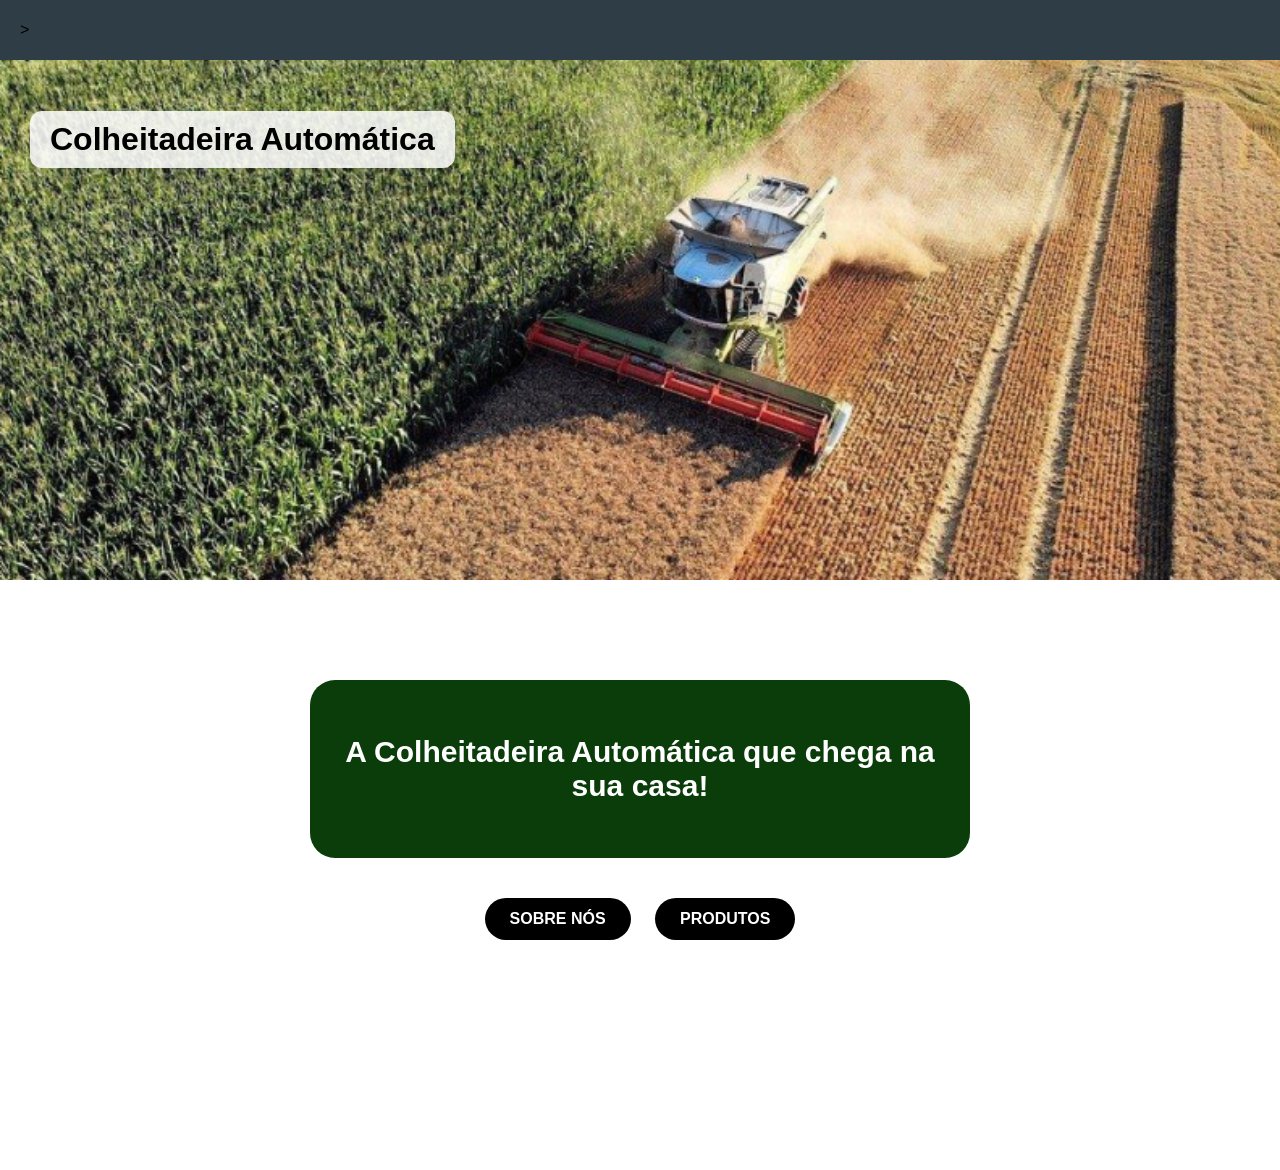
<file: SiteEu/index.html>
<!DOCTYPE html>
<html lang="pt-br">
<head>
  <meta charset="UTF-8">
  <meta name="viewport" content="width=device-width, initial-scale=1.0">
  <title>Colheitadeira Automática</title>
  <link rel="stylesheet" href="style.css">
</head>
<body>
<header class="topo">>
</header>

  <header class="hero">
    <h1>Colheitadeira Automática</h1>
  </header>

  <section class="content">

      <div class="box">
        <h2>A Colheitadeira Automática que chega na sua casa!</h2>
      </div>

      <div class="buttons">
        <a href="sobre.html" class="btn">SOBRE NÓS</a>
        <a href="produtos.html" class="btn">PRODUTOS</a>
      </div>

  </section>

</body>
</html>
</file>
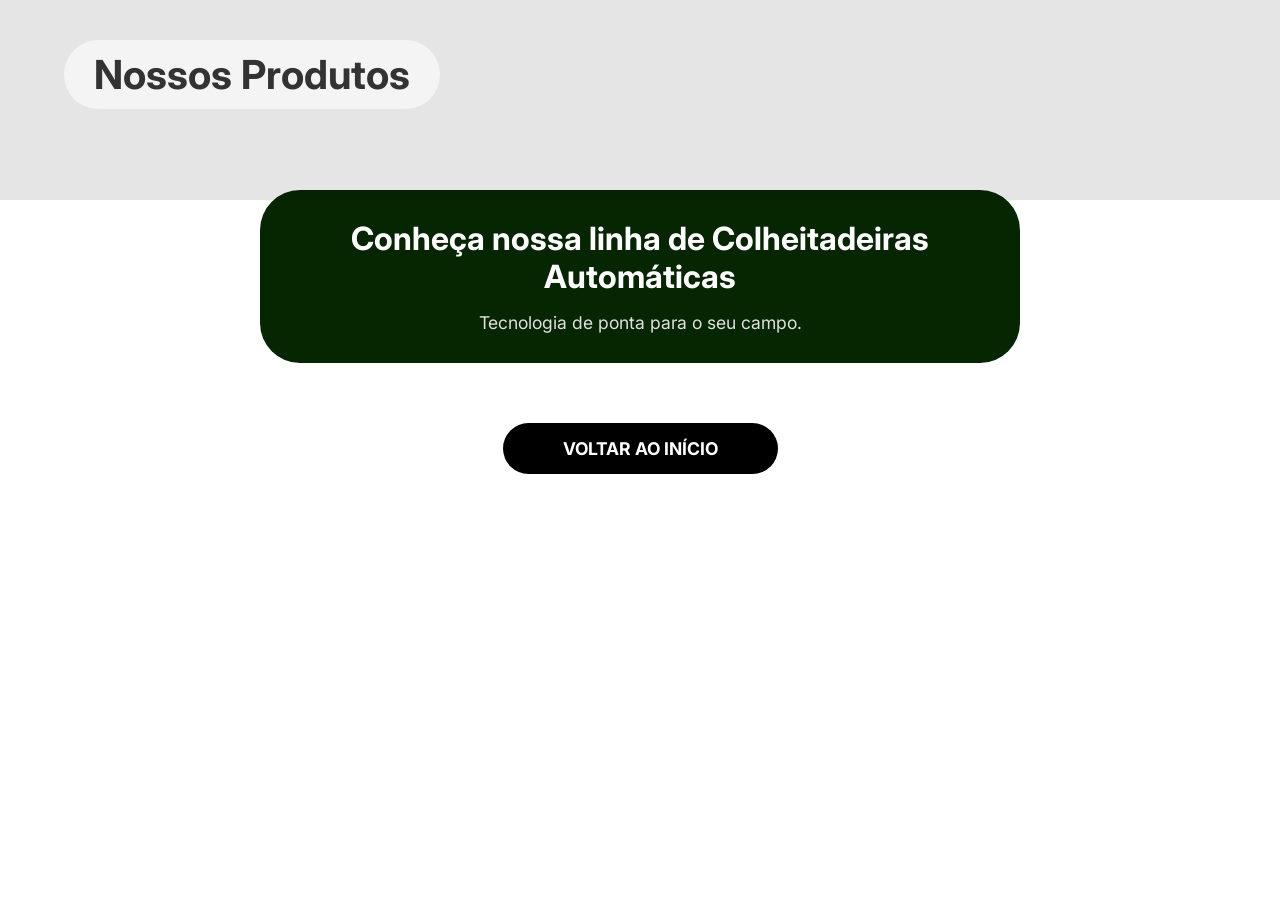
<file: robertysite/produtos.html>
<!DOCTYPE html>
<html lang="pt-br">
<head>
    <meta charset="UTF-8">
    <meta name="viewport" content="width=device-width, initial-scale=1.0">
    <title>Nossos Produtos - Colheitadeira</title>
    <link rel="stylesheet" href="style.css"> <link href="https://fonts.googleapis.com/css2?family=Inter:wght@400;700&display=swap" rel="stylesheet">
</head>
<body>

    <header class="hero" style="height: 200px;"> <div class="banner-text">
            <h1>Nossos Produtos</h1>
        </div>
    </header>

    <main class="container">
        <div class="main-title-box">
            <h2>Conheça nossa linha de Colheitadeiras Automáticas</h2>
            <p style="margin-top: 15px; font-size: 1.1rem;">Tecnologia de ponta para o seu campo.</p>
        </div>

        <nav class="button-group">
            <a href="index.html" class="btn">VOLTAR AO INÍCIO</a>
        </nav>
    </main>

</body>
</html>
</file>
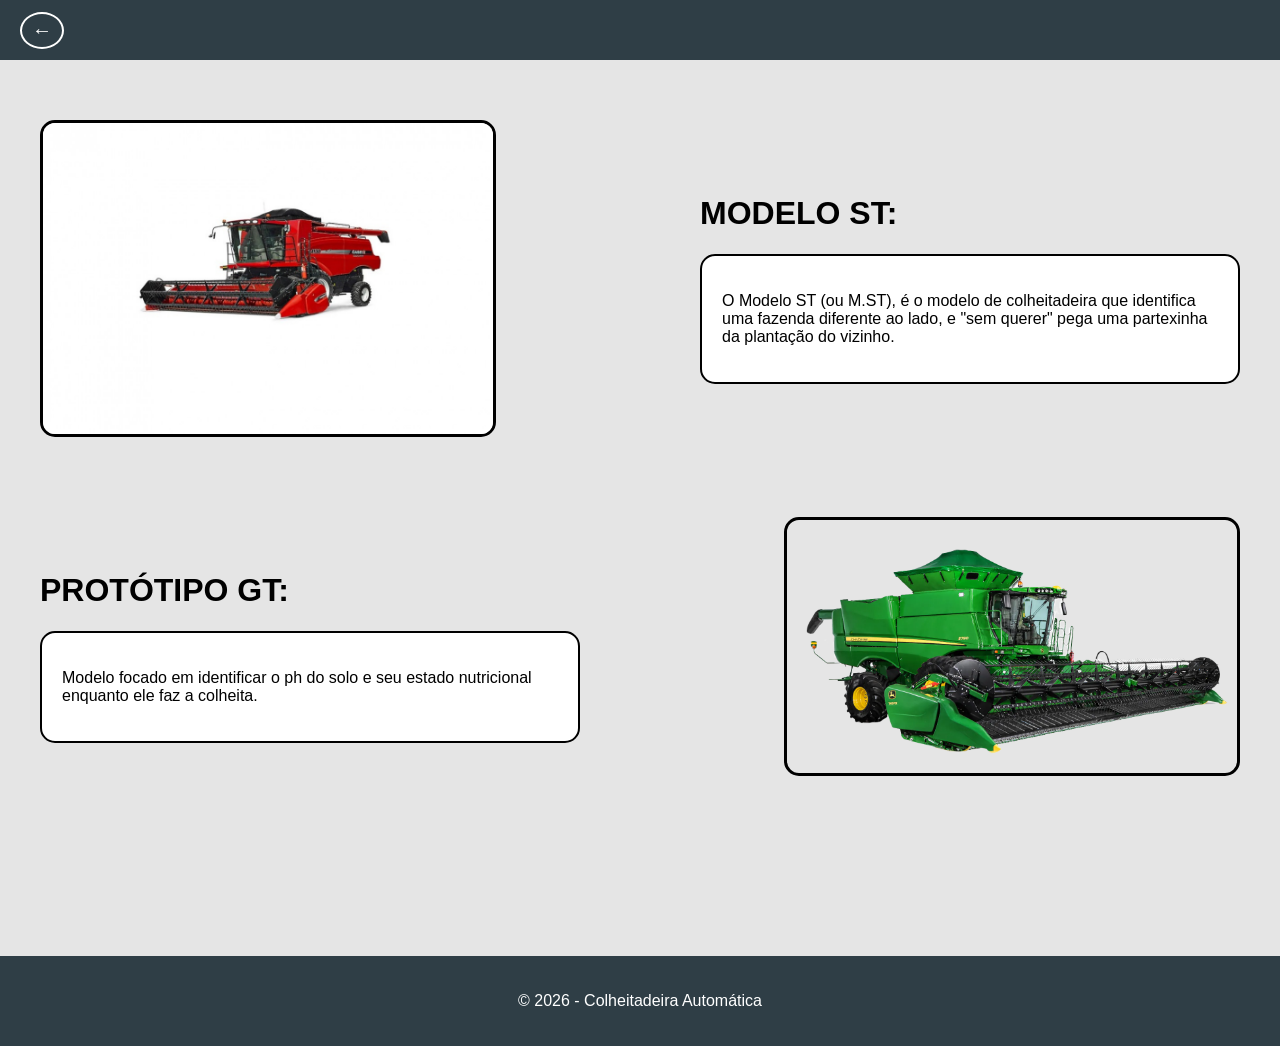
<file: SiteEu/produtos.html>
<!DOCTYPE html>
<html lang="pt-br">
<head>
  <meta charset="UTF-8">
  <meta name="viewport" content="width=device-width, initial-scale=1.0">
  <title>Produtos</title>
  <link rel="stylesheet" href="products.css">
</head>
<body>

<!-- FAIXA SUPERIOR (pode reutilizar no index) -->
<header class="topo">
  <a href="index.html" class="btn-voltar">←</a>
</header>

<div class="produtos">

  <!-- PRODUTO 1 -->
  <div class="produto">

    <img src="vermei.webp" class="img-produto">

    <div class="info">
      <h1>MODELO ST:</h1>

      <div class="caixa-texto">
        <p>
          O Modelo ST (ou M.ST), é o modelo de colheitadeira que identifica uma fazenda diferente ao lado, e "sem querer" pega uma partexinha da plantação do vizinho.
        </p>
      </div>
    </div>

  </div>

    <!-- PRODUTO 2 -->
  <div class="produto inverter">

    <img src="verdi.webp" class="img-produto">

    <div class="info">
      <h1>PROTÓTIPO GT:</h1>

      <div class="caixa-texto">
        <p>
          Modelo focado em identificar o ph do solo e seu estado nutricional enquanto ele faz a colheita.
        </p>
      </div>
    </div>

  </div>

</div>

<!-- RODAPÉ -->
<footer class="rodape">
  <p>© 2026 - Colheitadeira Automática</p>
</footer>

</body>
</html>
</file>
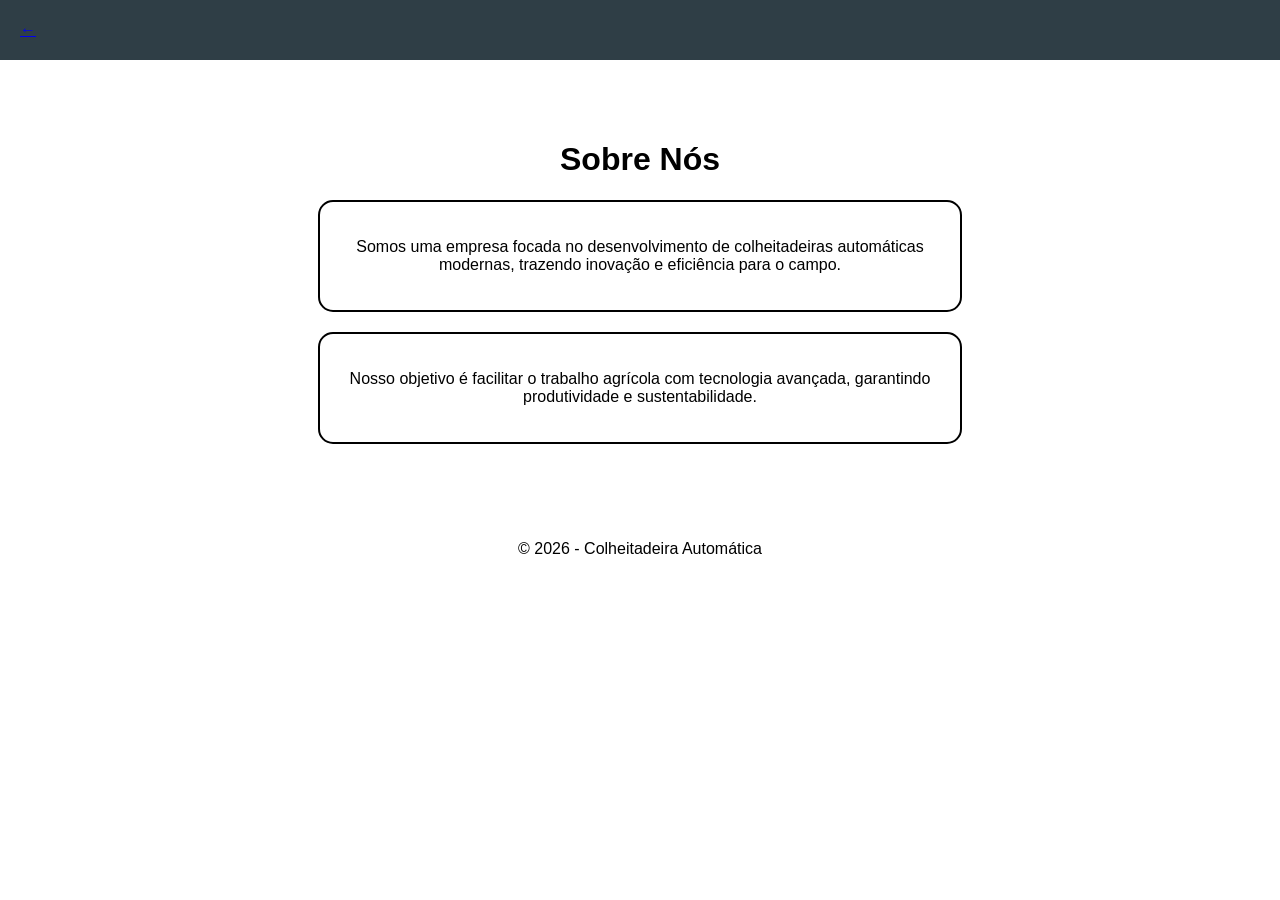
<file: SiteEu/sobre.html>
<!-- sobre.html -->
<!DOCTYPE html>
<html lang="pt-br">
<head>
  <meta charset="UTF-8">
  <meta name="viewport" content="width=device-width, initial-scale=1.0">
  <title>Sobre</title>
  <link rel="stylesheet" href="style.css">
</head>
<body>

<!-- TOPO (reutilizável) -->
<header class="topo">
  <a href="index.html" class="btn-voltar">←</a>
</header>

<div class="sobre">

  <h1>Sobre Nós</h1>

  <div class="caixa-sobre">
    <p>
      Somos uma empresa focada no desenvolvimento de colheitadeiras automáticas modernas, trazendo inovação e eficiência para o campo.
    </p>
  </div>

  <div class="caixa-sobre">
    <p>
      Nosso objetivo é facilitar o trabalho agrícola com tecnologia avançada, garantindo produtividade e sustentabilidade.
    </p>
  </div>

</div>

<!-- RODAPÉ -->
<footer class="rodape">
  <p>© 2026 - Colheitadeira Automática</p>
</footer>

</body>
</html>
</file>
<file: SiteEu/style.css>
body {
  margin: 0;
  font-family: Arial, sans-serif;
  text-align: center;
}

.hero {
  height: 520px;
  background: url('tractor.png') no-repeat center/cover;
  position: relative;
}

.hero h1 {
  position: absolute;
  top: 30px;
  left: 30px;
  background: rgba(255,255,255,0.85);
  padding: 10px 20px;
  border-radius: 12px;
}

.content {
  background: #ffffff;
  margin-top: 0px;
  padding: 100px 20px 220px;
  border-top-left-radius: 0px;
  border-top-right-radius: 0px;
  position: relative;
  z-index: 2;
}

.box {
  background: #0b3d0b;
  color: white;
  padding: 30px;
  border-radius: 25px;
  font-size: 20px;
  display: inline-block;
  max-width: 600px;
}

.buttons {
  margin-top: 30px;
}

.btn {
  display: inline-block;
  margin: 10px;
  padding: 12px 25px;
  background: black;
  color: white;
  text-decoration: none;
  border-radius: 25px;
  font-weight: bold;
}

.produtos {
  padding: 40px;
}

.voltar {
  display: inline-block;
  margin-bottom: 20px;
  background: black;
  color: white;
  padding: 10px 15px;
  border-radius: 50%;
  text-decoration: none;
}

.produto {
  margin-top: 40px;
  overflow: hidden;
}

.img-produto {
  width: 250px; /* 🔥 MUDE AQUI o tamanho da imagem */
  border: 3px solid black;
  border-radius: 15px;
}

.direita {
  float: right;
  margin-left: 20px;
}

.esquerda {
  float: left;
  margin-right: 20px;
}

.texto-produto {
  font-size: 18px;
  text-align: left;
}

.topo {
  width: 100%;
  height: 60px;
  background: #2f3e46;
  display: flex;
  align-items: center;
  padding-left: 20px;
}

.sobre {
  padding: 60px 40px;
  text-align: center;
}

.caixa-sobre {
  max-width: 600px;
  margin: 20px auto;
  padding: 20px;
  border: 2px solid black;
  border-radius: 15px;
  background: white;
}
</file>
<file: robertysite/style.css>
/* Configurações Gerais */
* {
    margin: 0;
    padding: 0;
    box-sizing: border-box;
    font-family: 'Inter', sans-serif;
}

body {
    background-color: #ffffff;
    display: flex;
    flex-direction: column;
    align-items: center;
}

/* Seção Superior com Imagem */
.hero {
    width: 100%;
    height: 400px;
    background-image: linear-gradient(rgba(0,0,0,0.1), rgba(0,0,0,0.1)), 
                      url('https://images.unsplash.com/photo-1594498653385-d5172b532c00?q=80&w=2000&auto=format&fit=crop'); /* Imagem de colheita */
    background-size: cover;
    background-position: center;
    position: relative;
    display: flex;
    align-items: flex-start;
    padding-top: 40px;
    padding-left: 5%;
}

.banner-text h1 {
    background-color: rgba(255, 255, 255, 0.6);
    padding: 10px 30px;
    border-radius: 50px;
    font-size: 2.5rem;
    color: #333;
    font-weight: 700;
}

/* Área de Conteúdo */
.container {
    text-align: center;
    margin-top: -30px; /* Faz o ícone subir um pouco */
    width: 100%;
    max-width: 800px;
    padding: 20px;
}

.grain-icon {
    width: 100px;
    margin-bottom: 10px;
}

/* Caixa Verde Central */
.main-title-box {
    background-color: #052601; /* Verde escuro idêntico */
    color: white;
    padding: 30px 40px;
    border-radius: 40px;
    margin-bottom: 60px;
}

.main-title-box h2 {
    font-size: 2rem;
    line-height: 1.2;
}

/* Botões Inferiores */
.button-group {
    display: flex;
    justify-content: space-around;
    gap: 20px;
    width: 100%;
}

.btn {
    background-color: black;
    color: white;
    text-decoration: none;
    padding: 15px 60px;
    border-radius: 50px;
    font-weight: bold;
    font-size: 1.1rem;
    transition: transform 0.2s;
}

.btn:hover {
    transform: scale(1.05);
    background-color: #333;
}

/* Responsividade para Celular */
@media (max-width: 600px) {
    .button-group {
        flex-direction: column;
        align-items: center;
    }
    .banner-text h1 {
        font-size: 1.5rem;
    }
    .main-title-box h2 {
        font-size: 1.4rem;
    }
}

/* Ajuste extra para parágrafos dentro da caixa verde */
.main-title-box p {
    color: #e0e0e0;
    font-weight: 400;
}
</file>
<file: SiteEu/products.css>
body {
  margin: 0;
  font-family: Arial, sans-serif;
  background: #e5e5e5;
}

/* TOPO */
.topo {
  width: 100%;
  height: 60px;
  background: #2f3e46;
  display: flex;
  align-items: center;
  padding-left: 20px;
}

.btn-voltar {
  color: white;
  text-decoration: none;
  font-size: 20px;
  border: 2px solid white;
  border-radius: 50%;
  padding: 5px 10px;
}

/* PRODUTOS */
.produtos {
  padding: 60px 40px;
}

.produto {
  display: flex;
  align-items: center;
  justify-content: space-between;
  margin-bottom: 80px;
}

.inverter {
  flex-direction: row-reverse;
}

.img-produto {
  width: 450px; /* ALTERE AQUI */
  border: 3px solid black;
  border-radius: 15px;
}

.info {
  width: 45%;
}

.caixa-texto {
  margin-top: 15px;
  border: 2px solid black;
  border-radius: 15px;
  padding: 20px;
  background: white;
}

/* RODAPÉ */
.rodape {
  background: #2f3e46;
  color: white;
  text-align: center;
  padding: 20px;
  margin-top: 40px;
}
</file>
